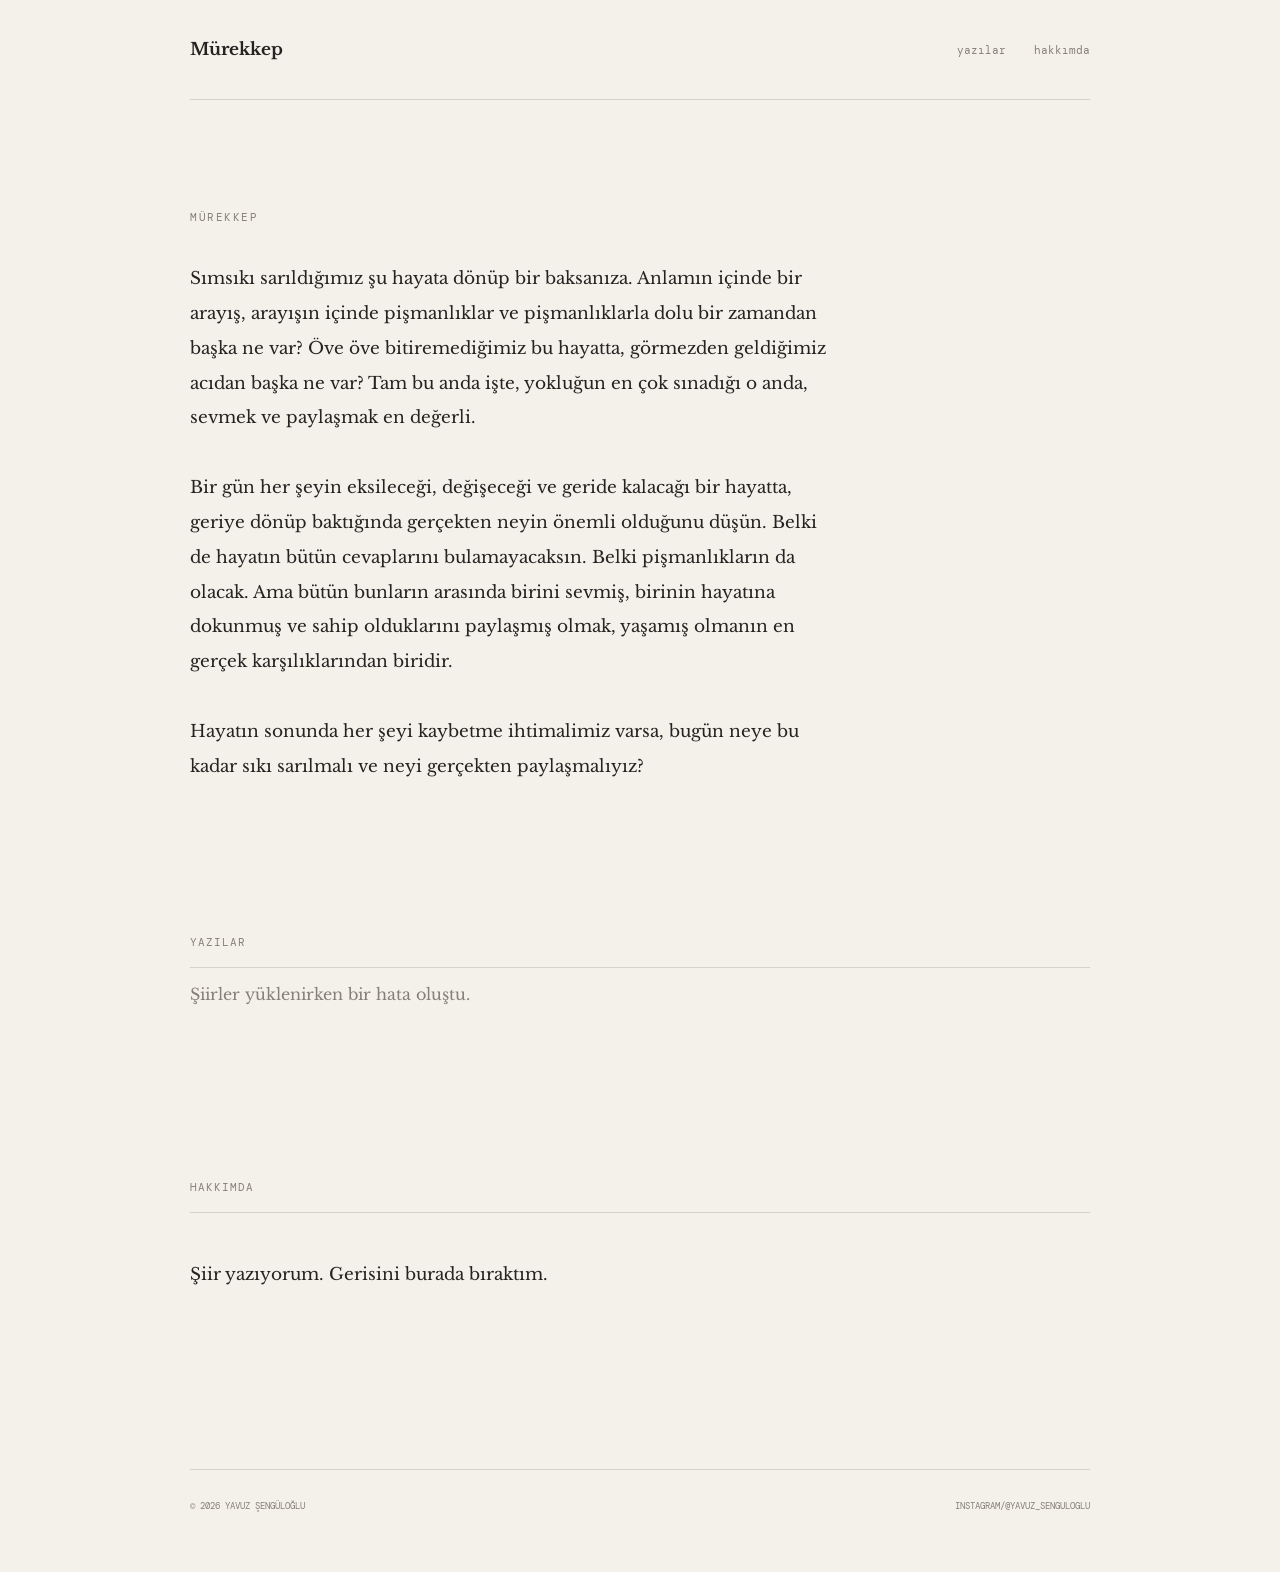
<file: index.html>
<!DOCTYPE html>
<html lang="tr">
<head>
    <meta charset="UTF-8">
    <meta name="viewport" content="width=device-width, initial-scale=1.0">

    <title>Mürekkep</title>

    <meta name="description" content="Bazı şeyler yazılınca hafifler.">

    <meta property="og:type" content="website">
    <meta property="og:title" content="Mürekkep">
    <meta property="og:description" content="Bazı şeyler yazılınca hafifler.">
    <meta property="og:url" content="https://ysenguloglu.github.io/">
    <meta property="og:site_name" content="Mürekkep">

    <meta name="twitter:card" content="summary">
    <meta name="twitter:title" content="Mürekkep">
    <meta name="twitter:description" content="Bazı şeyler yazılınca hafifler.">

    <link rel="stylesheet" href="style.css">
</head>

<body>

    <main class="container">

        <header>
            <a href="./" class="logo">Mürekkep</a>

            <nav>
                <a href="#siirler">yazılar</a>
                <a href="#hakkimda">hakkımda</a>
            </nav>
        </header>


        <section class="hero">

            <p class="eyebrow">Mürekkep</p>

            <h1>
                Sımsıkı sarıldığımız şu hayata dönüp bir baksanıza. Anlamın içinde bir arayış, arayışın içinde pişmanlıklar ve pişmanlıklarla dolu bir zamandan başka ne var? Öve öve bitiremediğimiz bu hayatta, görmezden geldiğimiz acıdan başka ne var? Tam bu anda işte, yokluğun en çok sınadığı o anda, sevmek ve paylaşmak en değerli.

                <br><br>

                Bir gün her şeyin eksileceği, değişeceği ve geride kalacağı bir hayatta, geriye dönüp baktığında gerçekten neyin önemli olduğunu düşün. Belki de hayatın bütün cevaplarını bulamayacaksın. Belki pişmanlıkların da olacak. Ama bütün bunların arasında birini sevmiş, birinin hayatına dokunmuş ve sahip olduklarını paylaşmış olmak, yaşamış olmanın en gerçek karşılıklarından biridir.

                <br><br>

                Hayatın sonunda her şeyi kaybetme ihtimalimiz varsa, bugün neye bu kadar sıkı sarılmalı ve neyi gerçekten paylaşmalıyız?
            </h1>

        </section>


        <section id="siirler" class="poems">

            <div class="section-title">
                <span>yazılar</span>
                <span id="poem-count"></span>
            </div>

            <div id="poem-list"></div>

        </section>


        <section id="poem-view" class="poem-view hidden">

            <button id="back-button">← yazılar</button>

            <article>

                <p class="poem-date" id="poem-date"></p>

                <h2 id="poem-title"></h2>

                <div id="poem-content" class="poem-content"></div>

            </article>

            <div class="poem-navigation">

                <button id="previous-button">← önceki</button>

                <button id="next-button">sonraki →</button>

            </div>

        </section>


        <section id="hakkimda" class="about">

            <div class="section-title">
                <span>hakkımda</span>
            </div>

            <p>
                Şiir yazıyorum.
                Gerisini burada bıraktım.
            </p>

        </section>


        <footer>
            <span>© 2026 Yavuz Şengüloğlu</span>
            <a href="https://www.instagram.com/yavuz_senguloglu/" target="_blank" rel="noopener noreferrer">
            INSTAGRAM/@YAVUZ_SENGULOGLU
            </a>
        </footer>

    </main>

    <script src="script.js"></script>

</body>
</html>
</file>
<file: style.css>
@import url('https://fonts.googleapis.com/css2?family=DM+Mono:wght@400&family=Libre+Baskerville:wght@400;700&display=swap');


:root {
    --background: #f4f1eb;
    --text: #242321;
    --muted: #858078;
    --line: #d8d3ca;
}


* {
    box-sizing: border-box;
}


html {
    scroll-behavior: smooth;
}


body {
    margin: 0;
    background: var(--background);
    color: var(--text);
    font-family: "Libre Baskerville", Georgia, serif;
    -webkit-font-smoothing: antialiased;
}


.container {
    width: min(900px, calc(100% - 48px));
    margin: 0 auto;
}


/* HEADER */

header {
    height: 100px;
    display: flex;
    align-items: center;
    justify-content: space-between;
    border-bottom: 1px solid var(--line);
}


.logo {
    color: var(--text);
    text-decoration: none;
    font-size: 17px;
    font-weight: 700;
}


nav {
    display: flex;
    gap: 28px;
}


nav a {
    color: var(--muted);
    text-decoration: none;
    font-family: "DM Mono", monospace;
    font-size: 11px;
    transition: color 0.2s ease;
}


nav a:hover {
    color: var(--text);
}


/* HERO */

.hero {
    padding: 110px 0 150px;
}


.eyebrow {
    margin: 0 0 38px;
    color: var(--muted);
    font-family: "DM Mono", monospace;
    font-size: 11px;
    text-transform: uppercase;
    letter-spacing: 1.5px;
}


.hero h1 {
    max-width: 650px;
    margin: 0;
    font-size: 17px;
    line-height: 2.05;
    font-weight: 400;
    letter-spacing: 0;
}


/* SECTION */

.section-title {
    display: flex;
    justify-content: space-between;
    padding-bottom: 18px;
    border-bottom: 1px solid var(--line);
    color: var(--muted);
    font-family: "DM Mono", monospace;
    font-size: 11px;
    text-transform: uppercase;
    letter-spacing: 1px;
}


/* POEM LIST */

.poems {
    padding-bottom: 160px;
}


.poem-item {
    display: flex;
    justify-content: space-between;
    align-items: baseline;
    padding: 28px 0;
    border-bottom: 1px solid var(--line);
    cursor: pointer;
    transition: opacity 0.2s ease;
}


.poem-item:hover {
    opacity: 0.55;
}


.poem-item h3 {
    margin: 0;
    font-size: 21px;
    font-weight: 400;
}


.poem-item span {
    color: var(--muted);
    font-family: "DM Mono", monospace;
    font-size: 10px;
}


/* POEM VIEW */

.poem-view {
    padding: 30px 0 160px;
}


.hidden {
    display: none;
}


#back-button {
    margin-bottom: 100px;
    padding: 0;
    border: 0;
    background: none;
    color: var(--muted);
    font-family: "DM Mono", monospace;
    font-size: 11px;
    cursor: pointer;
}


.poem-view article {
    max-width: 620px;
    margin: 0 auto;
}


.poem-date {
    margin-bottom: 35px;
    color: var(--muted);
    font-family: "DM Mono", monospace;
    font-size: 10px;
}


.poem-view h2 {
    margin: 0 0 60px;
    font-size: clamp(34px, 5vw, 52px);
    line-height: 1.2;
    font-weight: 400;
}


.poem-content {
    white-space: pre-line;
    font-size: 18px;
    line-height: 2.05;
}


.poem-navigation {
    max-width: 620px;
    margin: 120px auto 0;
    display: flex;
    justify-content: space-between;
}


.poem-navigation button {
    border: 0;
    background: none;
    color: var(--muted);
    font-family: "DM Mono", monospace;
    font-size: 10px;
    cursor: pointer;
}


.poem-navigation button:hover {
    color: var(--text);
}


/* ABOUT */

.about {
    padding-bottom: 160px;
}


.about p {
    max-width: 550px;
    margin-top: 45px;
    font-size: 17px;
    line-height: 2;
}


/* FOOTER */

footer {
    padding: 30px 0 60px;
    border-top: 1px solid var(--line);
    display: flex;
    justify-content: space-between;
    color: var(--muted);
    font-family: "DM Mono", monospace;
    font-size: 9px;
    text-transform: uppercase;
}


footer a {
    color: inherit;
    text-decoration: none;
}


footer a:hover {
    opacity: 0.6;
}


/* MOBILE */

@media (max-width: 600px) {

    .container {
        width: calc(100% - 32px);
    }


    header {
        height: 80px;
    }


    nav {
        gap: 18px;
    }


    .hero {
        padding: 80px 0 100px;
    }


    .eyebrow {
        margin-bottom: 30px;
    }


    .hero h1 {
        font-size: 15px;
        line-height: 2;
        letter-spacing: 0;
    }


    .poems {
        padding-bottom: 120px;
    }


    .poem-item {
        gap: 20px;
    }


    .poem-item h3 {
        font-size: 17px;
    }


    .poem-content {
        font-size: 16px;
        line-height: 2;
    }


    .poem-view article {
        max-width: 100%;
    }


    #back-button {
        margin-bottom: 70px;
    }


    .poem-navigation {
        margin-top: 80px;
    }


    .about {
        padding-bottom: 120px;
    }


    footer {
        flex-direction: column;
        gap: 12px;
    }
}
</file>
